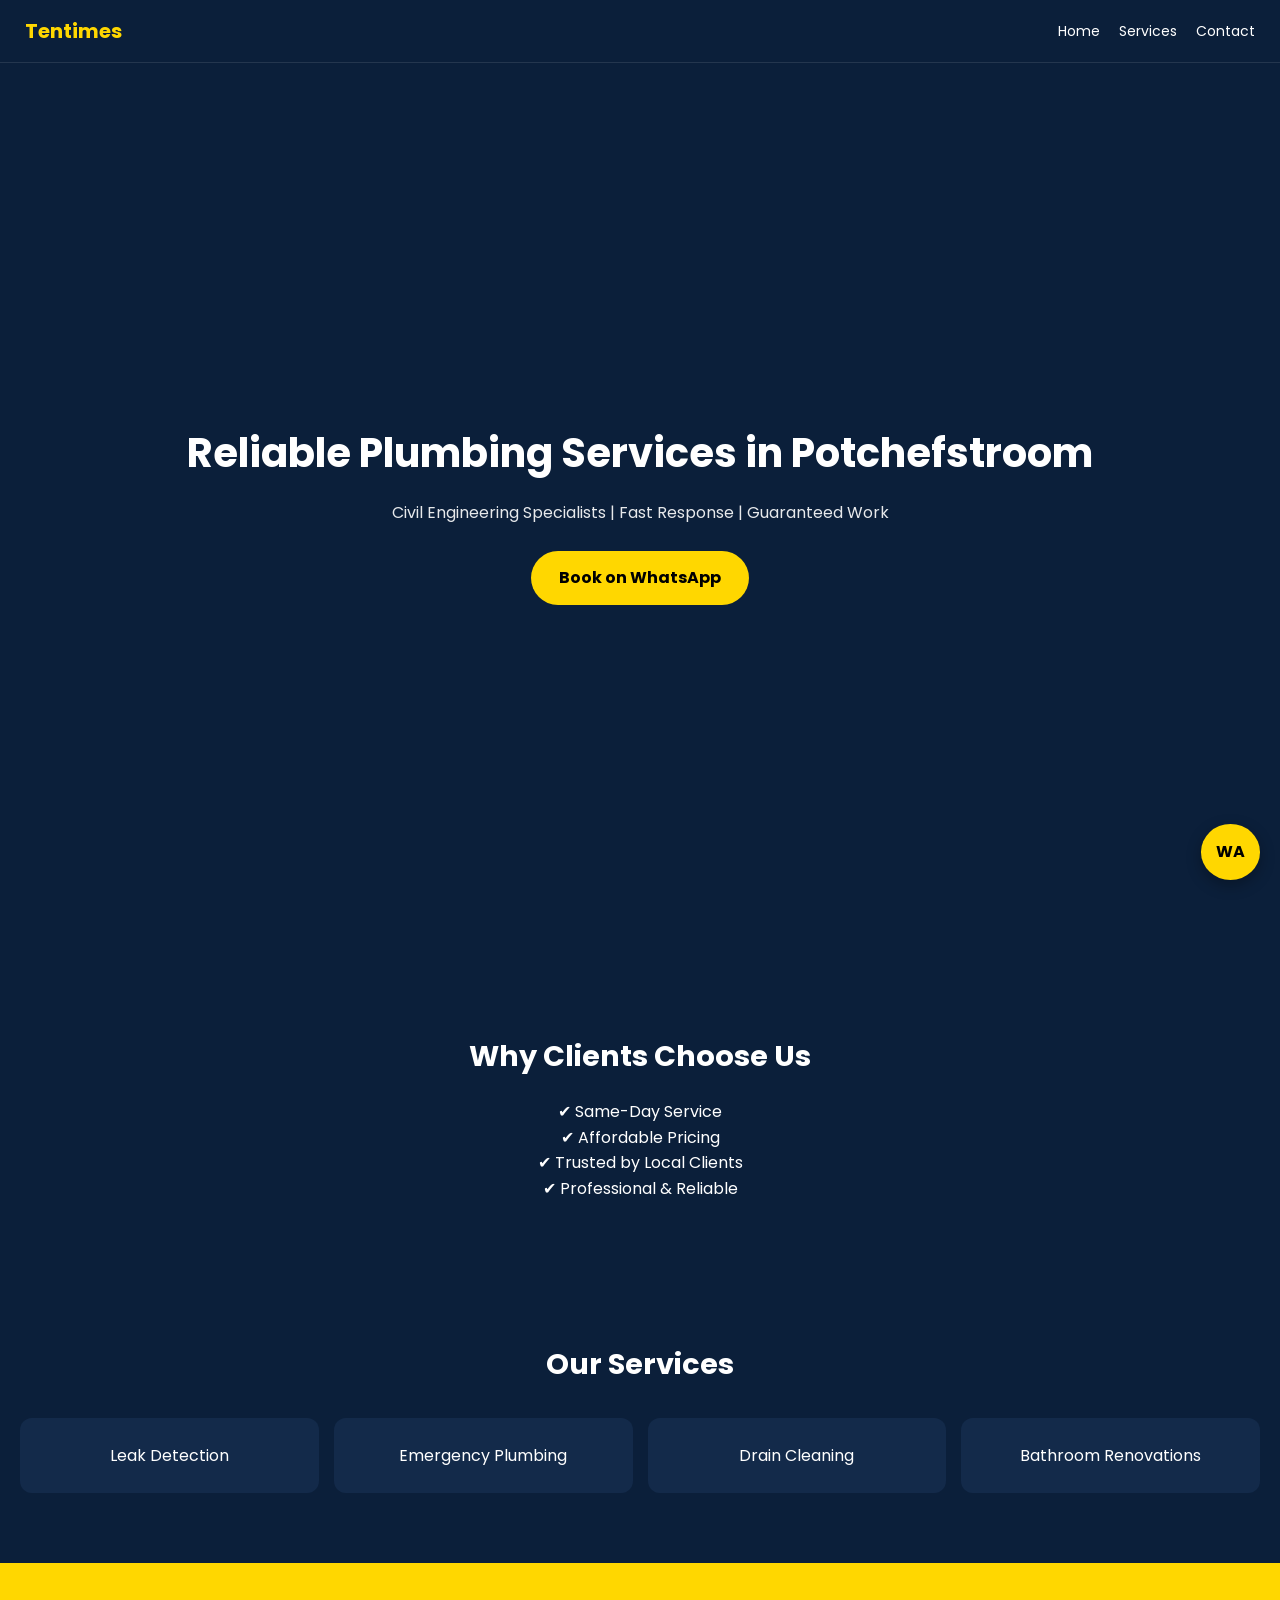
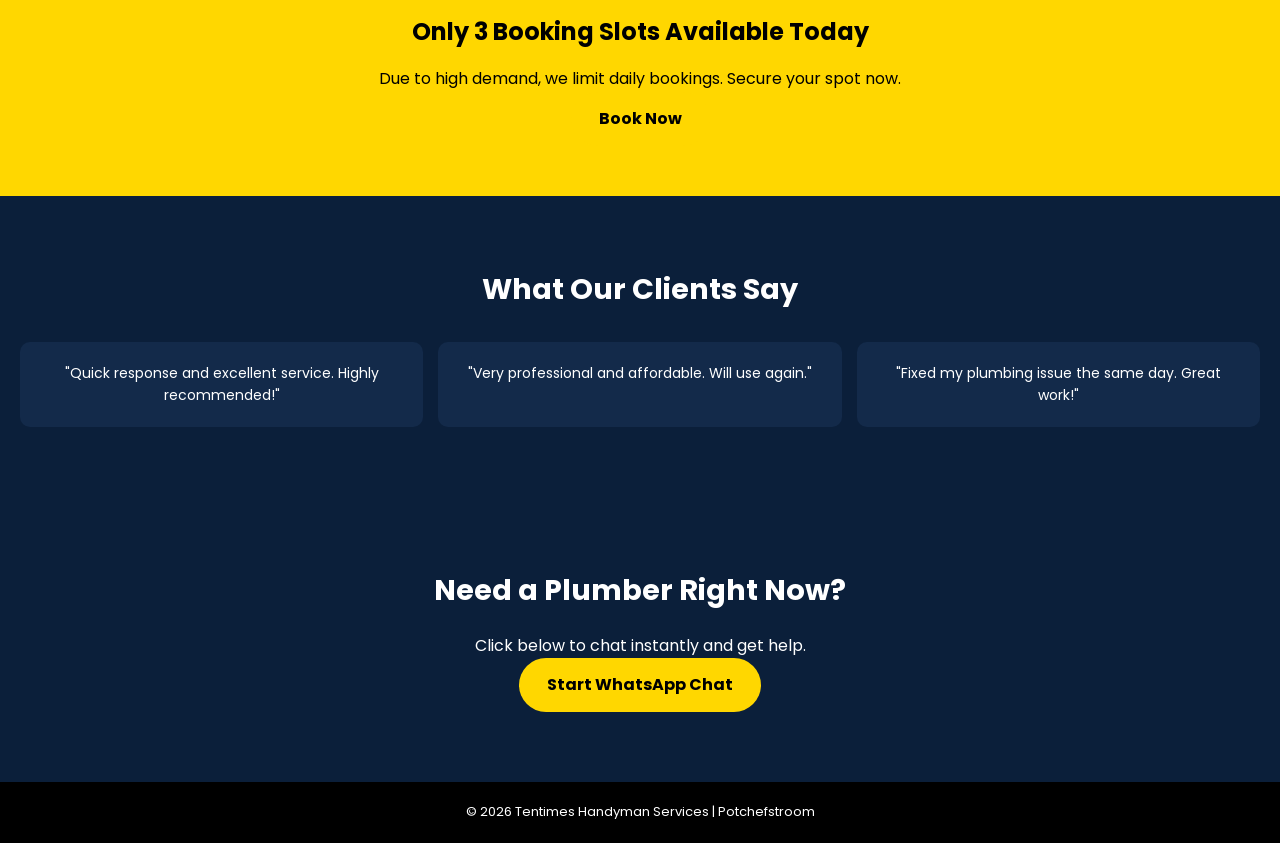
<file: index.html>
<!DOCTYPE html>
<html lang="en">
<head>
<meta charset="UTF-8">
<meta name="viewport" content="width=device-width, initial-scale=1.0">

<title>Plumber Potchefstroom | Tentimes Handyman Services</title>

<meta name="description" content="Professional plumbing services in Potchefstroom. Fast response. Affordable. Book your service today.">

<link rel="stylesheet" href="style.css">
<link href="https://fonts.googleapis.com/css2?family=Poppins:wght@300;400;600;700&display=swap" rel="stylesheet">

</head>

<body>

<!-- HEADER -->
<header>
  <h1>Tentimes</h1>
  <nav>
    <a href="index.html">Home</a>
    <a href="services.html">Services</a>
    <a href="contact.html">Contact</a>
  </nav>
</header>

<!-- HERO -->
<section class="hero">
  <div>
    <h2>Reliable Plumbing Services in Potchefstroom</h2>
    <p>Civil Engineering Specialists | Fast Response | Guaranteed Work</p>
    <a class="btn" href="https://wa.me/27725538768?text=Hi%20I%20need%20a%20plumber%20in%20Potchefstroom">Book on WhatsApp</a>
  </div>
</section>

<!-- TRUST SECTION -->
<section class="section">
  <h2>Why Clients Choose Us</h2>
  <p>
    ✔ Same-Day Service<br>
    ✔ Affordable Pricing<br>
    ✔ Trusted by Local Clients<br>
    ✔ Professional & Reliable
  </p>
</section>

<!-- SERVICES PREVIEW -->
<section class="section">
  <h2>Our Services</h2>

  <div class="services">
    <div class="card">Leak Detection</div>
    <div class="card">Emergency Plumbing</div>
    <div class="card">Drain Cleaning</div>
    <div class="card">Bathroom Renovations</div>
  </div>

</section>

<!-- URGENCY CTA -->
<section class="cta">
  <h2>Only 3 Booking Slots Available Today</h2>
  <p>Due to high demand, we limit daily bookings. Secure your spot now.</p>
  <a class="btn" href="https://wa.me/27725538768?text=Hi%20I%20want%20to%20book%20a%20service">Book Now</a>
</section>

<!-- TESTIMONIALS -->
<section class="section">
  <h2>What Our Clients Say</h2>

  <div class="testimonials">
    <div class="testimonial">
      "Quick response and excellent service. Highly recommended!"
    </div>

    <div class="testimonial">
      "Very professional and affordable. Will use again."
    </div>

    <div class="testimonial">
      "Fixed my plumbing issue the same day. Great work!"
    </div>
  </div>

</section>

<!-- FINAL CTA -->
<section class="section">
  <h2>Need a Plumber Right Now?</h2>
  <p>Click below to chat instantly and get help.</p>
  <a class="btn" href="https://wa.me/27725538768">Start WhatsApp Chat</a>
</section>

<!-- FLOATING WHATSAPP -->
<a class="whatsapp-float" href="https://wa.me/27725538768">WA</a>

<!-- FOOTER -->
<div class="footer">
  <p>© 2026 Tentimes Handyman Services | Potchefstroom</p>
</div>

</body>
</html>
</file>
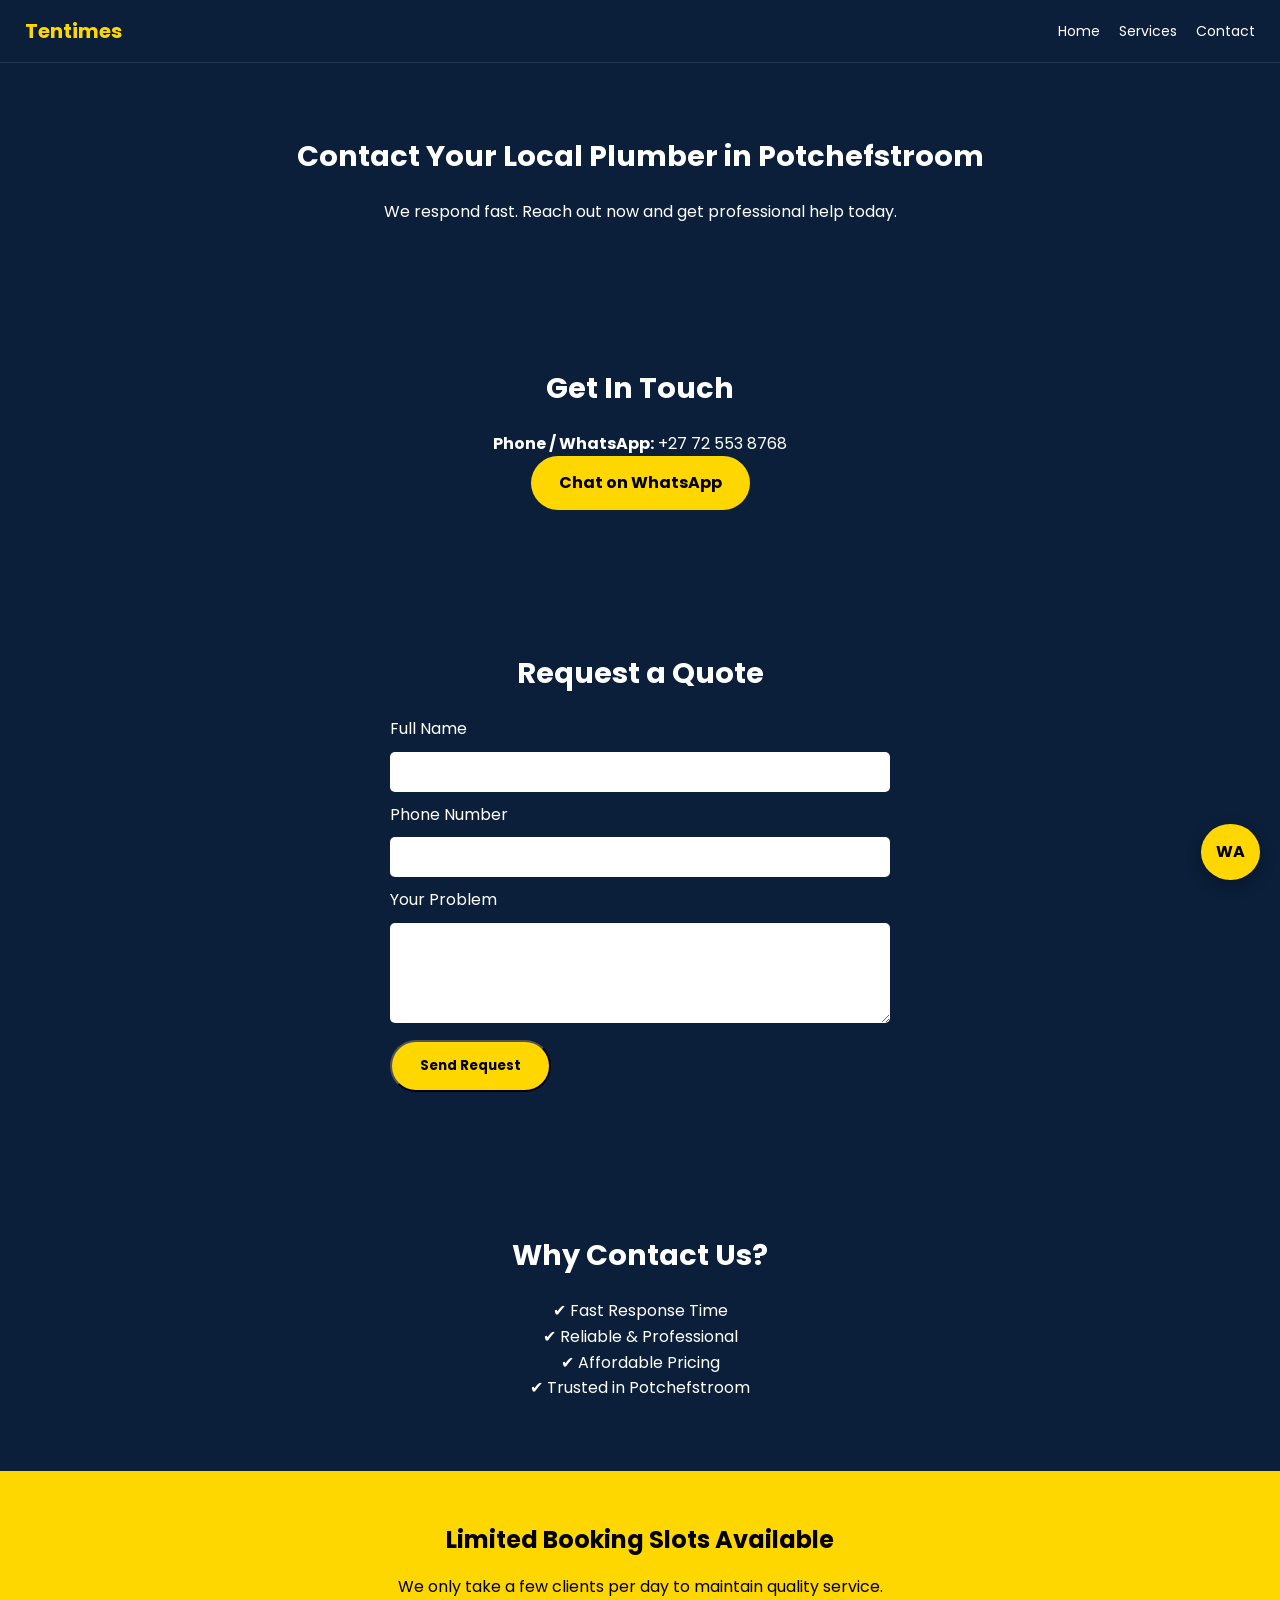
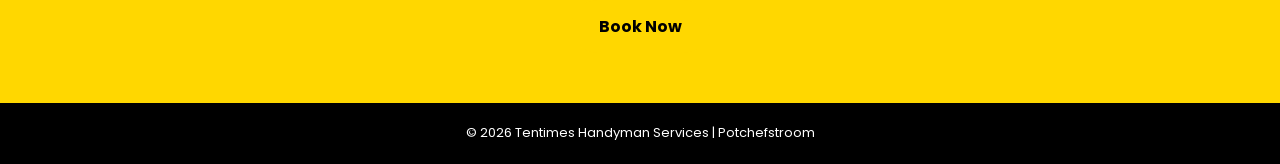
<file: contact.html>
<!DOCTYPE html>
<html lang="en">
<head>
<meta charset="UTF-8">
<meta name="viewport" content="width=device-width, initial-scale=1.0">

<title>Contact Plumber Potchefstroom | Tentimes Handyman</title>

<meta name="description" content="Contact Tentimes Handyman Services in Potchefstroom. Call or WhatsApp for fast plumbing services. Book now.">

<link rel="stylesheet" href="style.css">
<link href="https://fonts.googleapis.com/css2?family=Poppins:wght@300;400;600;700&display=swap" rel="stylesheet">

</head>

<body>

<!-- HEADER -->
<header>
  <h1>Tentimes</h1>
  <nav>
    <a href="index.html">Home</a>
    <a href="services.html">Services</a>
    <a href="contact.html">Contact</a>
  </nav>
</header>

<!-- HERO / INTRO -->
<section class="section">
  <h2>Contact Your Local Plumber in Potchefstroom</h2>
  <p>We respond fast. Reach out now and get professional help today.</p>
</section>

<!-- CONTACT OPTIONS -->
<section class="section">

  <h2>Get In Touch</h2>

  <p><strong>Phone / WhatsApp:</strong> +27 72 553 8768</p>

  <a class="btn" href="https://wa.me/27725538768?text=Hi%20I%20need%20a%20plumber%20in%20Potchefstroom">
    Chat on WhatsApp
  </a>

</section>

<!-- CONTACT FORM -->
<section class="section">

  <h2>Request a Quote</h2>

  <form action="#" method="post" style="max-width:500px;margin:auto;text-align:left;">

    <label>Full Name</label><br>
    <input type="text" name="name" required style="width:100%;padding:10px;margin:10px 0;border:none;border-radius:5px;"><br>

    <label>Phone Number</label><br>
    <input type="tel" name="phone" required style="width:100%;padding:10px;margin:10px 0;border:none;border-radius:5px;"><br>

    <label>Your Problem</label><br>
    <textarea name="message" rows="4" required style="width:100%;padding:10px;margin:10px 0;border:none;border-radius:5px;"></textarea><br>

    <button class="btn" type="submit">Send Request</button>

  </form>

</section>

<!-- TRUST SECTION -->
<section class="section">
  <h2>Why Contact Us?</h2>
  <p>
    ✔ Fast Response Time<br>
    ✔ Reliable & Professional<br>
    ✔ Affordable Pricing<br>
    ✔ Trusted in Potchefstroom
  </p>
</section>

<!-- URGENCY CTA -->
<section class="cta">
  <h2>Limited Booking Slots Available</h2>
  <p>We only take a few clients per day to maintain quality service.</p>
  <a class="btn" href="https://wa.me/27725538768">Book Now</a>
</section>

<!-- FLOATING WHATSAPP -->
<a class="whatsapp-float" href="https://wa.me/27725538768">WA</a>

<!-- FOOTER -->
<div class="footer">
  <p>© 2026 Tentimes Handyman Services | Potchefstroom</p>
</div>

</body>
  </html>
</file>
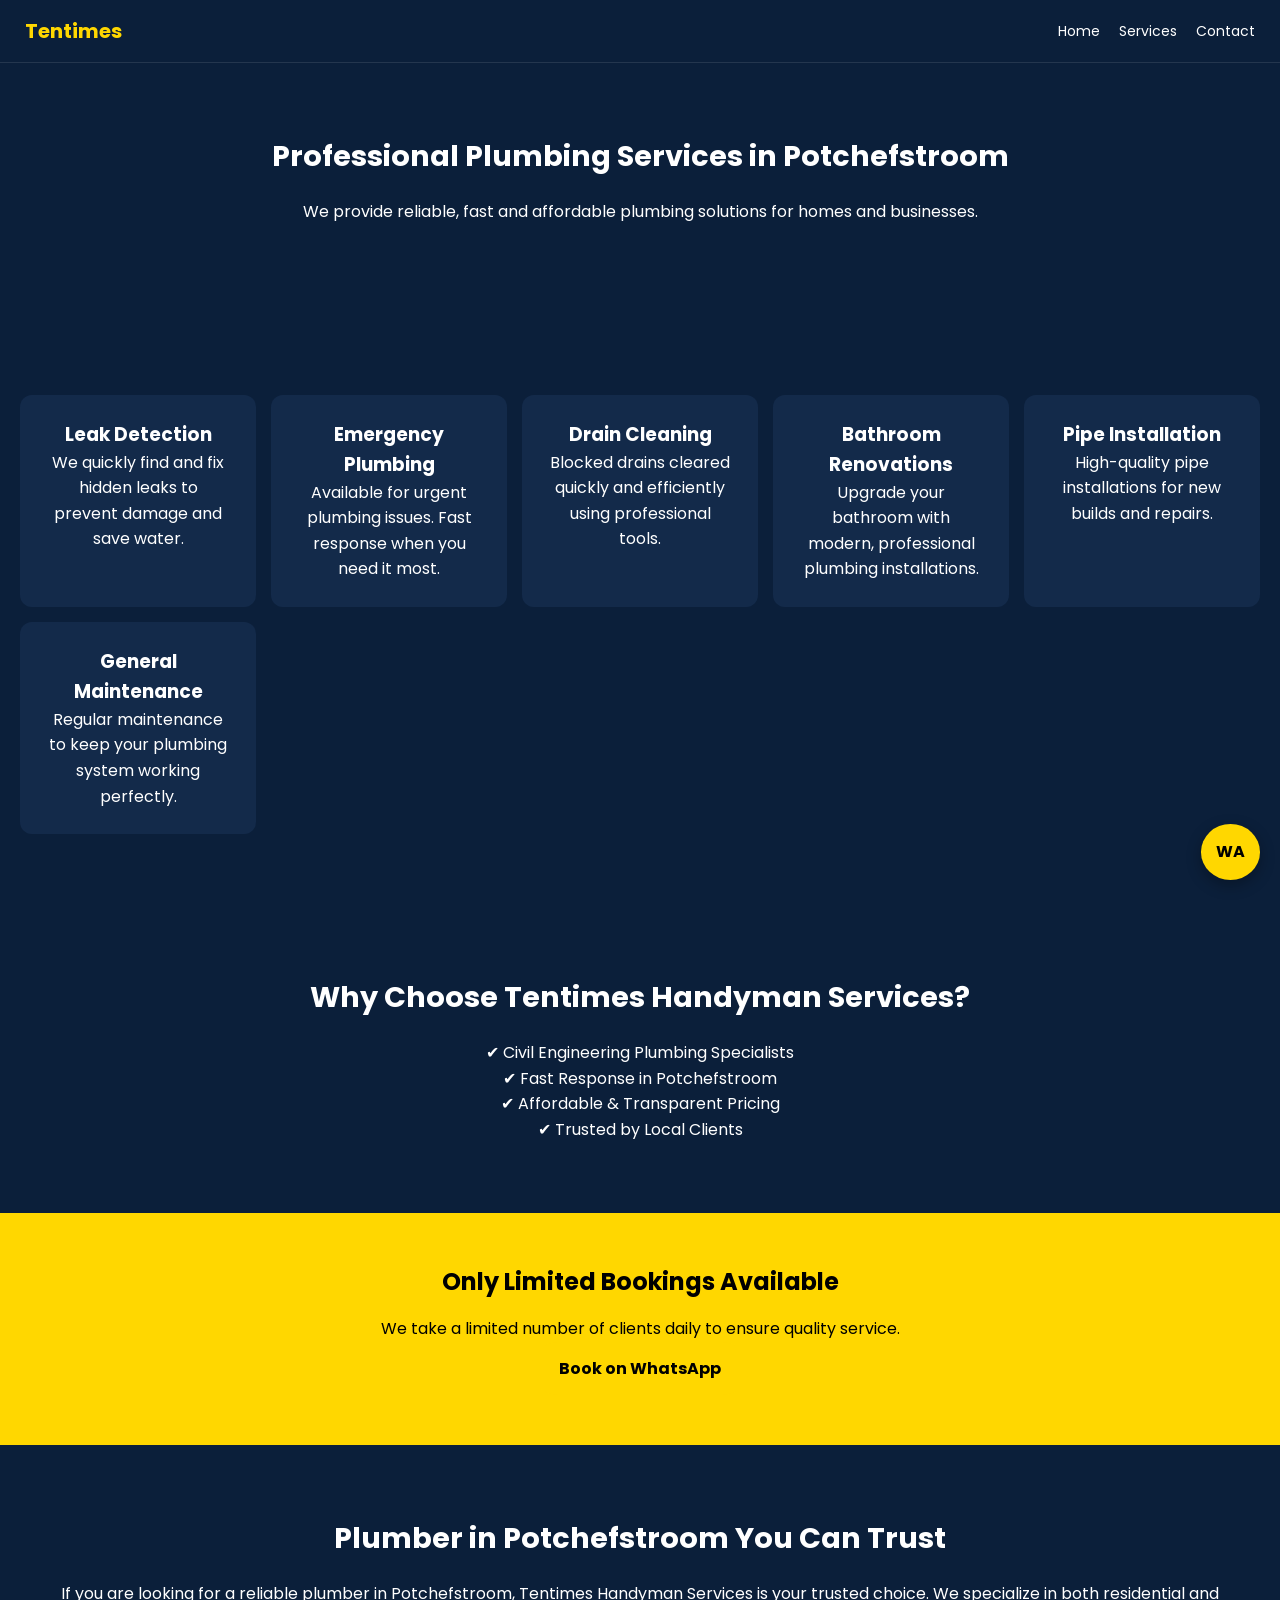
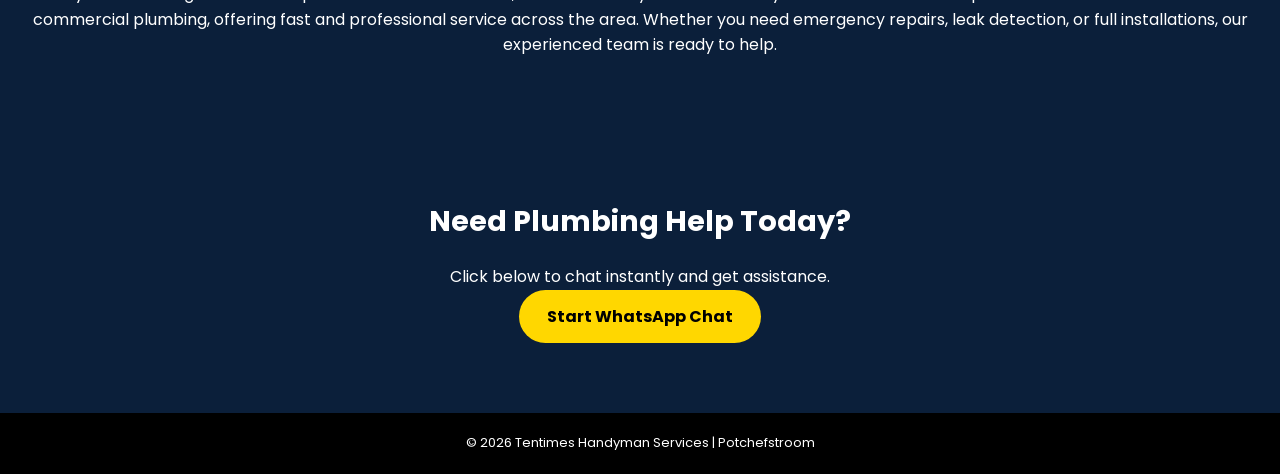
<file: services.html>
<!DOCTYPE html>
<html lang="en">
<head>
<meta charset="UTF-8">
<meta name="viewport" content="width=device-width, initial-scale=1.0">

<title>Plumbing Services in Potchefstroom | Tentimes Handyman</title>

<meta name="description" content="Expert plumbing services in Potchefstroom. Leak detection, emergency plumbing, drain cleaning & more. Fast response. Book now.">

<link rel="stylesheet" href="style.css">
<link href="https://fonts.googleapis.com/css2?family=Poppins:wght@300;400;600;700&display=swap" rel="stylesheet">

</head>

<body>

<!-- HEADER -->
<header>
  <h1>Tentimes</h1>
  <nav>
    <a href="index.html">Home</a>
    <a href="services.html">Services</a>
    <a href="contact.html">Contact</a>
  </nav>
</header>

<!-- HERO -->
<section class="section">
  <h2>Professional Plumbing Services in Potchefstroom</h2>
  <p>We provide reliable, fast and affordable plumbing solutions for homes and businesses.</p>
</section>

<!-- SERVICES LIST -->
<section class="section">

  <div class="services">

    <div class="card">
      <h3>Leak Detection</h3>
      <p>We quickly find and fix hidden leaks to prevent damage and save water.</p>
    </div>

    <div class="card">
      <h3>Emergency Plumbing</h3>
      <p>Available for urgent plumbing issues. Fast response when you need it most.</p>
    </div>

    <div class="card">
      <h3>Drain Cleaning</h3>
      <p>Blocked drains cleared quickly and efficiently using professional tools.</p>
    </div>

    <div class="card">
      <h3>Bathroom Renovations</h3>
      <p>Upgrade your bathroom with modern, professional plumbing installations.</p>
    </div>

    <div class="card">
      <h3>Pipe Installation</h3>
      <p>High-quality pipe installations for new builds and repairs.</p>
    </div>

    <div class="card">
      <h3>General Maintenance</h3>
      <p>Regular maintenance to keep your plumbing system working perfectly.</p>
    </div>

  </div>

</section>

<!-- TRUST SECTION -->
<section class="section">
  <h2>Why Choose Tentimes Handyman Services?</h2>
  <p>
    ✔ Civil Engineering Plumbing Specialists<br>
    ✔ Fast Response in Potchefstroom<br>
    ✔ Affordable & Transparent Pricing<br>
    ✔ Trusted by Local Clients
  </p>
</section>

<!-- URGENCY CTA -->
<section class="cta">
  <h2>Only Limited Bookings Available</h2>
  <p>We take a limited number of clients daily to ensure quality service.</p>
  <a class="btn" href="https://wa.me/27725538768?text=Hi%20I%20need%20plumbing%20services%20in%20Potchefstroom">Book on WhatsApp</a>
</section>

<!-- SEO CONTENT (IMPORTANT FOR GOOGLE) -->
<section class="section">
  <h2>Plumber in Potchefstroom You Can Trust</h2>
  <p>
    If you are looking for a reliable plumber in Potchefstroom, Tentimes Handyman Services is your trusted choice. 
    We specialize in both residential and commercial plumbing, offering fast and professional service across the area. 
    Whether you need emergency repairs, leak detection, or full installations, our experienced team is ready to help.
  </p>
</section>

<!-- FINAL CTA -->
<section class="section">
  <h2>Need Plumbing Help Today?</h2>
  <p>Click below to chat instantly and get assistance.</p>
  <a class="btn" href="https://wa.me/27725538768">Start WhatsApp Chat</a>
</section>

<!-- FLOATING BUTTON -->
<a class="whatsapp-float" href="https://wa.me/27725538768">WA</a>

<!-- FOOTER -->
<div class="footer">
  <p>© 2026 Tentimes Handyman Services | Potchefstroom</p>
</div>

</body>
</html>
</file>
<file: style.css>
/* RESET */
* {
  margin: 0;
  padding: 0;
  box-sizing: border-box;
  font-family: 'Poppins', sans-serif;
}

/* BODY */
body {
  background: #0b1f3a;
  color: #fff;
  line-height: 1.6;
}

/* HEADER */
header {
  position: sticky;
  top: 0;
  background: #0b1f3a;
  padding: 15px 25px;
  display: flex;
  justify-content: space-between;
  align-items: center;
  z-index: 1000;
  border-bottom: 1px solid rgba(255,255,255,0.1);
}

header h1 {
  color: gold;
  font-size: 20px;
}

nav a {
  color: #fff;
  margin-left: 15px;
  text-decoration: none;
  font-size: 14px;
  transition: 0.3s;
}

nav a:hover {
  color: gold;
}

/* HERO */
.hero {
  height: 100vh;
  background: linear-gradient(rgba(11,31,58,0.8), rgba(11,31,58,0.95)),
              url('https://images.ctfassets.net/09muo917z9ra/011Jp5awuyDAYrRnkWbflW/3980382ae624a2ef096dd9e50d734ab8/IMG-20260225-WA0125.jpg');
  background-size: cover;
  background-position: center;
  display: flex;
  justify-content: center;
  align-items: center;
  text-align: center;
  padding: 20px;
  animation: fadeIn 1.5s ease-in-out;
}

.hero h2 {
  font-size: 2.5rem;
  margin-bottom: 15px;
}

.hero p {
  font-size: 1rem;
  margin-bottom: 25px;
  opacity: 0.9;
}

/* BUTTON */
.btn {
  background: gold;
  color: #000;
  padding: 14px 28px;
  border-radius: 30px;
  text-decoration: none;
  font-weight: bold;
  transition: 0.3s;
  display: inline-block;
}

.btn:hover {
  transform: scale(1.05);
  box-shadow: 0 0 15px rgba(255,215,0,0.5);
}

/* SECTIONS */
.section {
  padding: 70px 20px;
  text-align: center;
}

.section h2 {
  margin-bottom: 20px;
  font-size: 1.8rem;
}

/* SERVICES GRID */
.services {
  display: grid;
  grid-template-columns: repeat(auto-fit, minmax(220px, 1fr));
  gap: 15px;
  margin-top: 30px;
}

.card {
  background: #132a4a;
  padding: 25px;
  border-radius: 12px;
  transition: 0.3s;
}

.card:hover {
  transform: translateY(-10px);
  box-shadow: 0 10px 25px rgba(0,0,0,0.4);
}

/* TESTIMONIALS */
.testimonials {
  display: grid;
  grid-template-columns: repeat(auto-fit, minmax(250px, 1fr));
  gap: 15px;
  margin-top: 30px;
}

.testimonial {
  background: #132a4a;
  padding: 20px;
  border-radius: 10px;
  font-size: 14px;
}

/* CTA SECTION */
.cta {
  background: gold;
  color: #000;
  padding: 50px 20px;
  text-align: center;
}

.cta h2 {
  margin-bottom: 15px;
}

/* FOOTER */
.footer {
  background: #000;
  padding: 20px;
  text-align: center;
  font-size: 13px;
}

/* WHATSAPP FLOAT BUTTON */
.whatsapp-float {
  position: fixed;
  bottom: 20px;
  right: 20px;
  background: gold;
  color: #000;
  padding: 15px;
  border-radius: 50%;
  text-decoration: none;
  font-weight: bold;
  box-shadow: 0 5px 15px rgba(0,0,0,0.3);
  transition: 0.3s;
}

.whatsapp-float:hover {
  transform: scale(1.1);
}

/* ANIMATIONS */
@keyframes fadeIn {
  from {
    opacity: 0;
    transform: translateY(20px);
  }
  to {
    opacity: 1;
    transform: translateY(0);
  }
}

/* MOBILE OPTIMIZATION */
@media (max-width: 768px) {
  .hero h2 {
    font-size: 1.8rem;
  }

  nav a {
    font-size: 12px;
    margin-left: 10px;
  }

  .section {
    padding: 50px 15px;
  }
}
</file>
